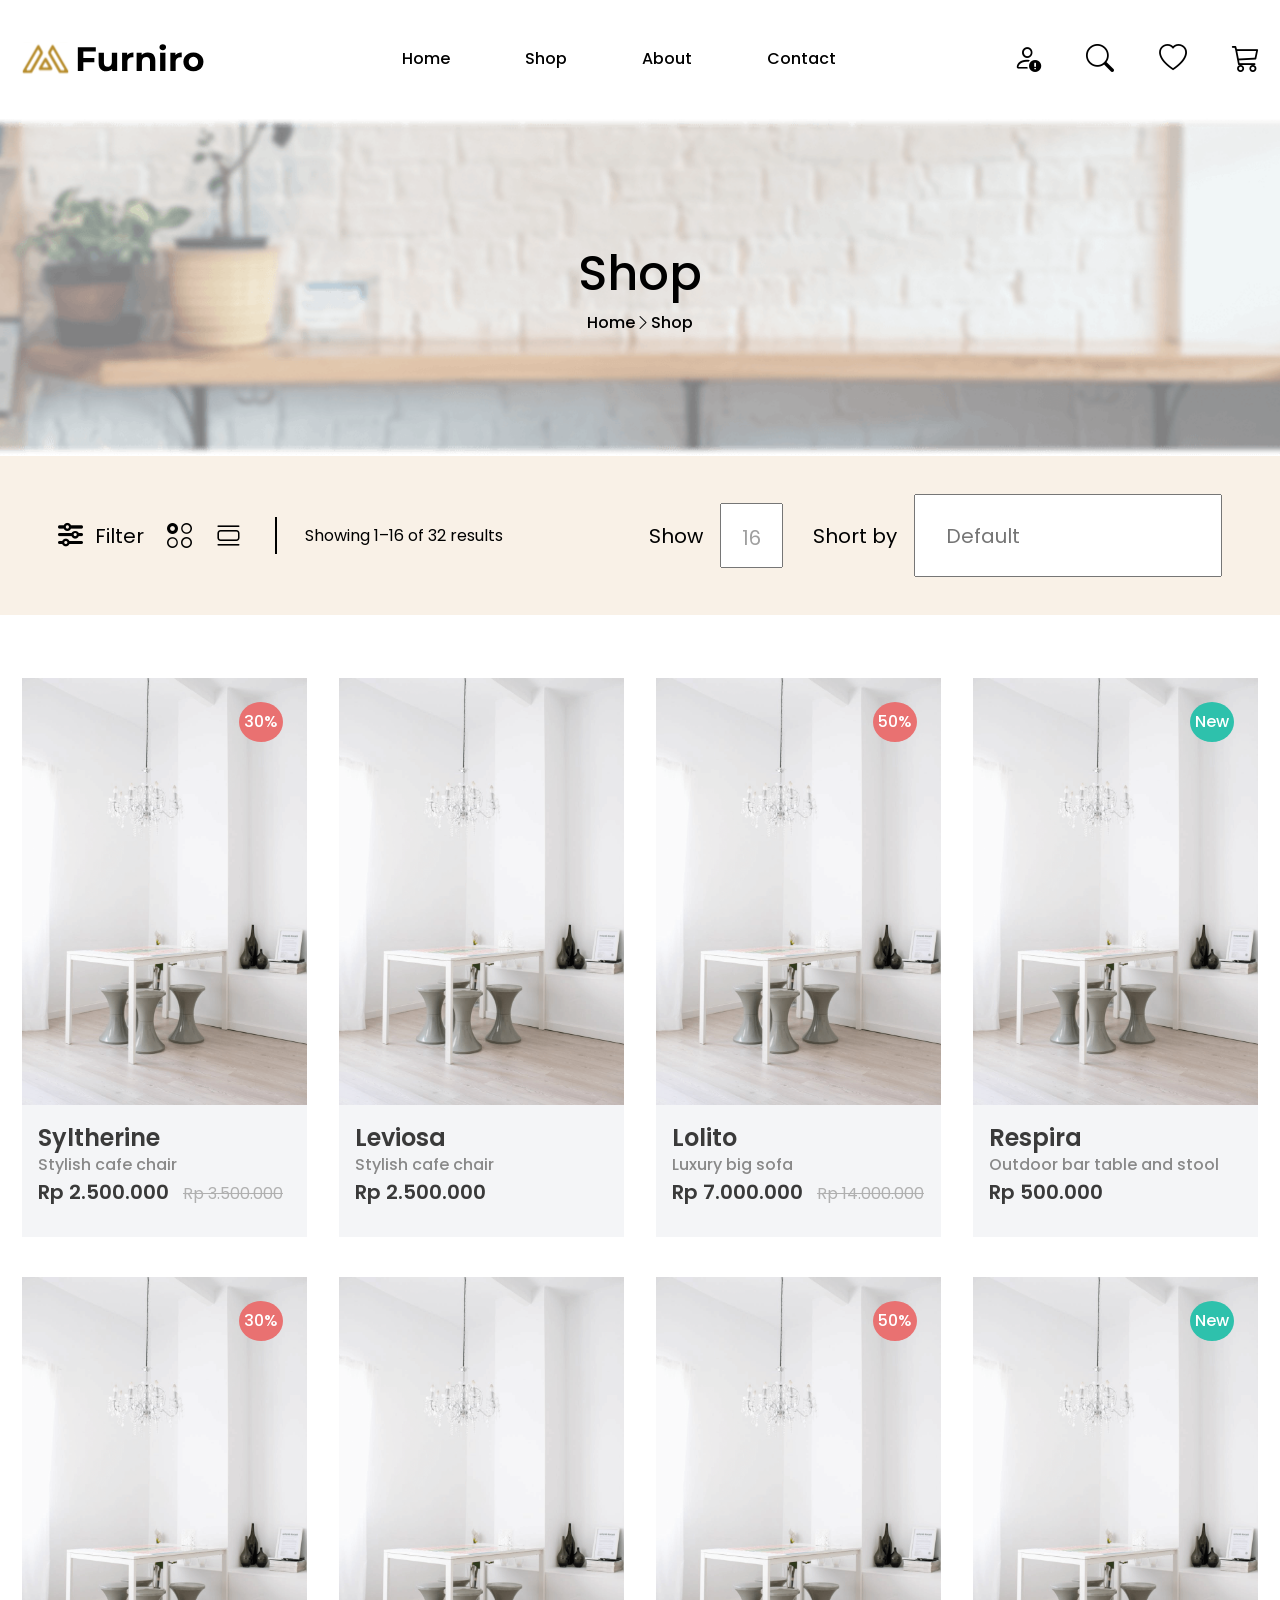
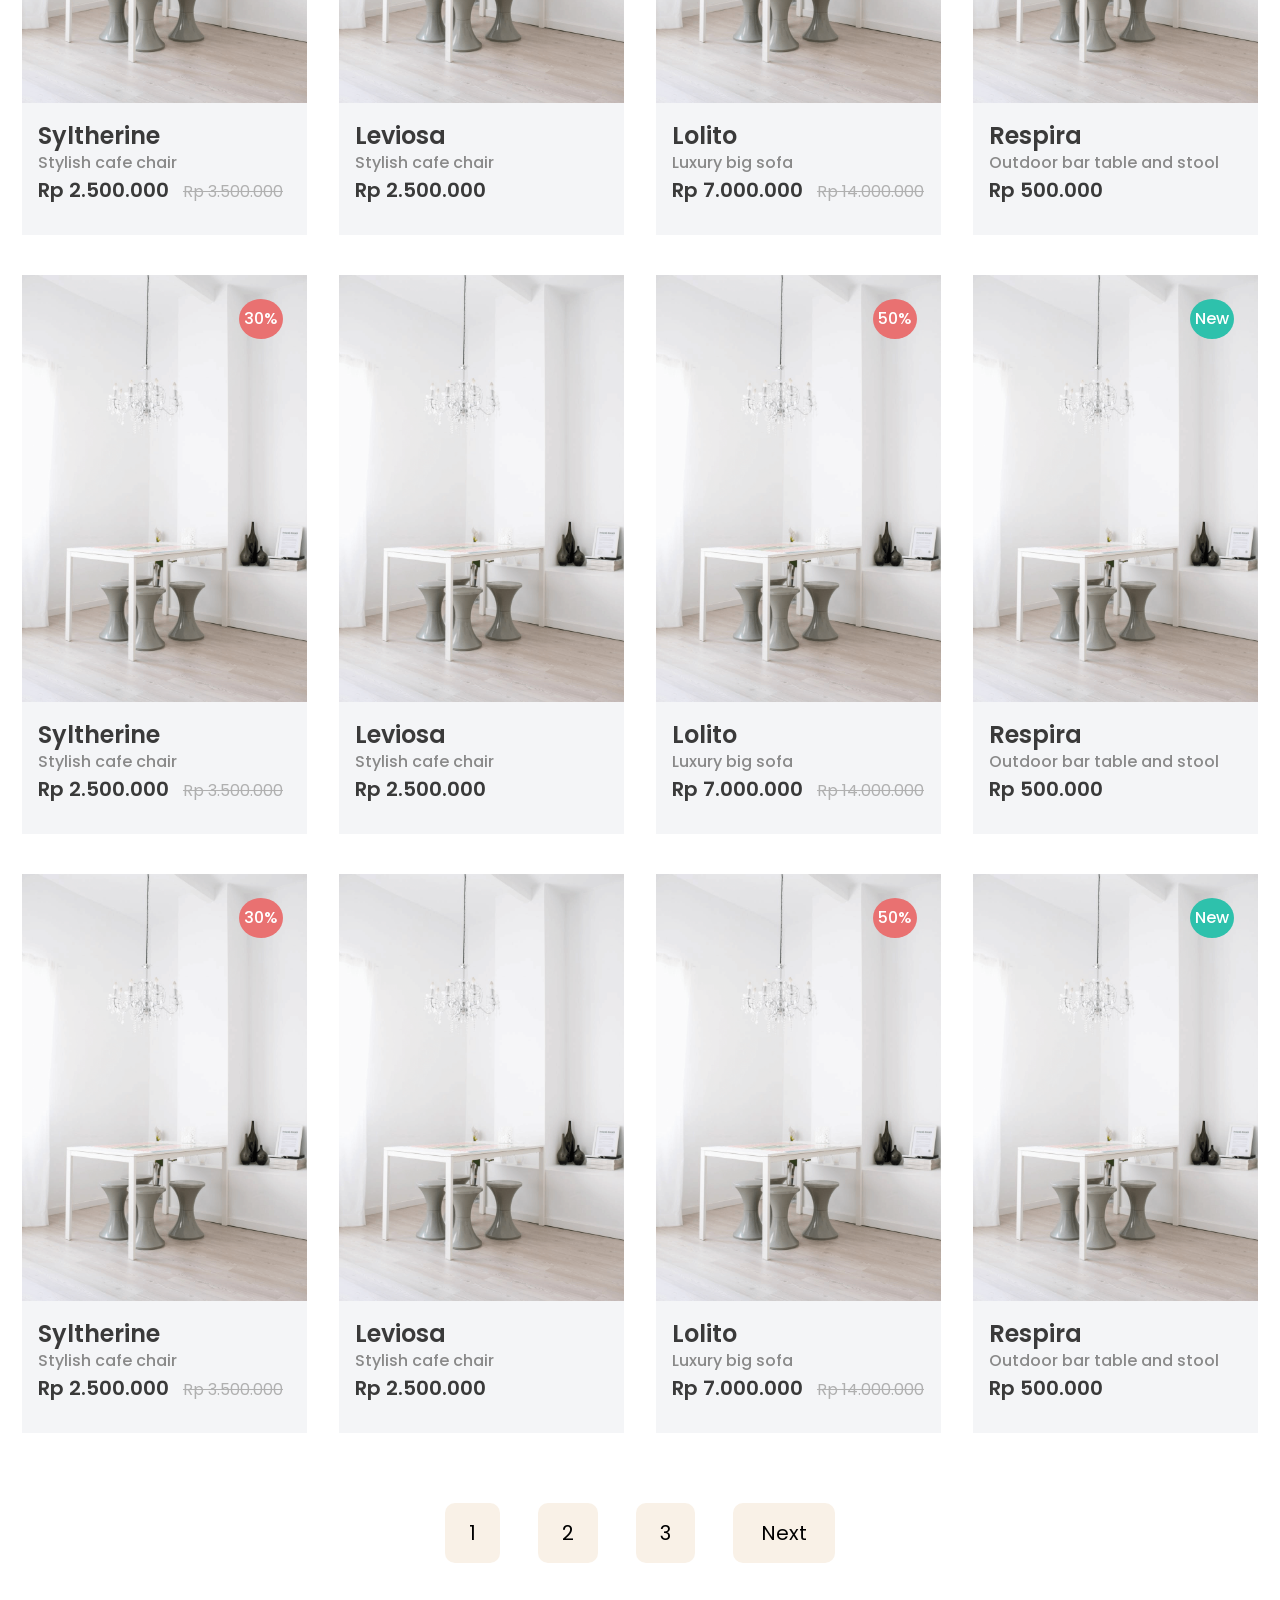
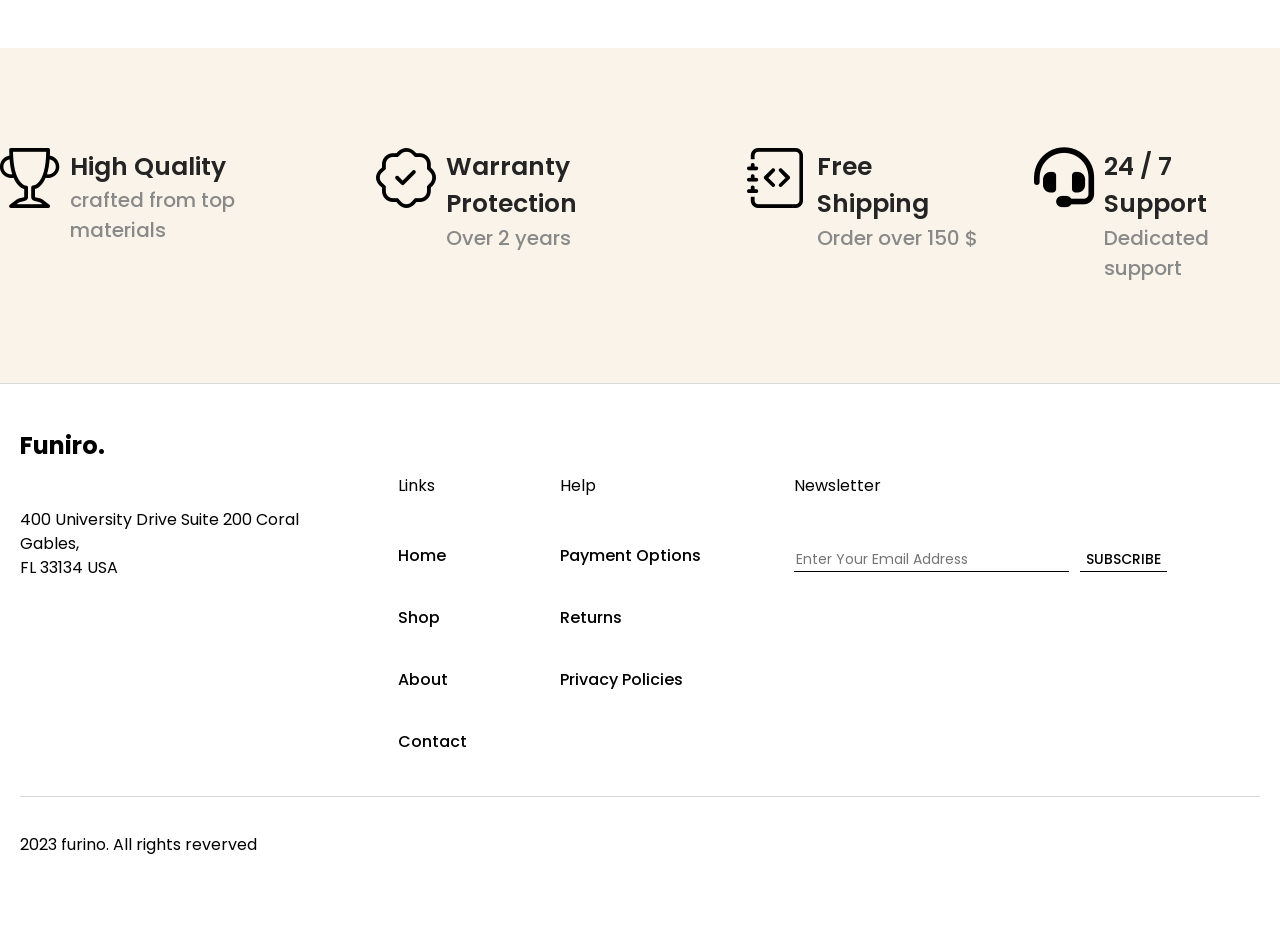
<file: index.html>
<!DOCTYPE html>
<html lang="en">
<head>
    <meta charset="UTF-8">
    <meta name="viewport" content="width=device-width, initial-scale=1.0">
    <title>Document</title>
    <link rel="stylesheet" href="https://cdnjs.cloudflare.com/ajax/libs/font-awesome/6.4.0/css/all.min.css" integrity="sha512-iecdLmaskl7CVkqkXNQ/ZH/XLlvWZOJyj7Yy7tcenmpD1ypASozpmT/E0iPtmFIB46ZmdtAc9eNBvH0H/ZpiBw==" crossorigin="anonymous" referrerpolicy="no-referrer" />
    <link rel="stylesheet" href="./style/main.min.css">
    <link rel="stylesheet" href="https://cdn.jsdelivr.net/npm/bootstrap-icons@1.10.5/font/bootstrap-icons.css">
</head>
<body>
    <header>
        <div class="container">
            <nav class="nav__wrapper">
                <img src="./images/Logo.svg" alt="">
                <ul class="nav__items">
                    <li><a href="#" class="nav__item">Home</a></li>
                    <li><a href="#" class="nav__item">Shop</a></li>
                    <li><a href="#" class="nav__item">About</a></li>
                    <li><a href="#" class="nav__item">Contact</a></li>
                </ul>

                <ul class="nav__icons">
                    <li><i class="bi bi-person-exclamation"></i></li>
                    <li><i class="bi bi-search"></i></li>
                    <li><i class="bi bi-heart"></i></li>
                    <li><i class="bi bi-cart3"></i></li>
                </ul>
            </nav>            
        </div>
        <div class="hero">
            <div class="container">
                <h2>Shop</h2>
                <a href="#">Home</a><i class="bi bi-chevron-right"></i><a href="#"><span>Shop</span></a>
            </div>
        </div>
    </header>

    <main>
        <div class="main__bar">
            <div class="container">
                <div class="main__content">
                    <div class="main__items1">
                        <i class="fa-solid fa-sliders"></i>
                        <span>Filter</span>
                        <i class="bi bi-ui-radios-grid"></i>
                        <i class="bi bi-view-list"></i>
                        <p class="main__items-content">Showing 1–16 of 32 results</p>
                    </div>
                    <div class="main__items2">
                        <span>Show</span>
                        <input type="text" placeholder="16">
                        <span>Short by</span>
                        <input type="text" placeholder="Default">
                    </div>
                </div>
            </div>
        </div>

        <div class="container">
            <div class="main__container">
                <div class="shop__cards-main">
                    <div class="shop__cards">
                        <div class="shop__card">
                            <img src="./images/43eebd52ea72d60650f31030ec4bf7e6.png" alt="">
                            <div class="card__content">
                                <p>Syltherine</p>
                                <p>Stylish cafe chair</p>
                                    <strong>Rp 2.500.000</strong>
                                    <del>Rp 3.500.000</del>
                            </div>
                            <p>30%</p>
                            <div class="card__hover">
                                <div class="background">
                                    <a href="#">Add to cart</a>
                                    <div class="sharing">
                                        <a href="#"><i class="bi bi-share-fill"></i><span>Share</span></a>
                                        <a href="#"><i class="bi bi-arrow-left-right"></i><span>Compare</span></a>
                                        <a href="#"><i class="bi bi-heart"></i><span>Like</span></a>                                
                                    </div>
                                </div>
                            </div>
                        </div>
                        <div class="shop__card">
                            <img src="./images/43eebd52ea72d60650f31030ec4bf7e6.png" alt="">
                            <div class="card__content">
                                <p>Leviosa</p>
                                <p>Stylish cafe chair</p>
                                <strong>Rp 2.500.000</strong>
                            </div>
                            <div class="card__hover">
                                <div class="background">
                                    <a href="#">Add to cart</a>
                                    <div class="sharing">
                                        <a href="#"><i class="bi bi-share-fill"></i><span>Share</span></a>
                                        <a href="#"><i class="bi bi-arrow-left-right"></i><span>Compare</span></a>
                                        <a href="#"><i class="bi bi-heart"></i><span>Like</span></a>                                
                                    </div>
                                </div>
                            </div>
                        </div>
                        <div class="shop__card">
                            <img src="./images/43eebd52ea72d60650f31030ec4bf7e6.png" alt="">
                            <div class="card__content">
                                <p>Lolito</p>
                                <p>Luxury big sofa</p>
                                    <strong>Rp 7.000.000</strong>
                                    <del>Rp 14.000.000</del>
                            </div>
                            <p>50%</p>
                            <div class="card__hover">
                                <div class="background">
                                    <a href="#">Add to cart</a>
                                    <div class="sharing">
                                        <a href="#"><i class="bi bi-share-fill"></i><span>Share</span></a>
                                        <a href="#"><i class="bi bi-arrow-left-right"></i><span>Compare</span></a>
                                        <a href="#"><i class="bi bi-heart"></i><span>Like</span></a>                                
                                    </div>
                                </div>
                            </div>
                        </div>
                        <div class="shop__card">
                            <img src="./images/43eebd52ea72d60650f31030ec4bf7e6.png" alt="">
                            <div class="card__content">
                                <p>Respira</p>
                                <p>Outdoor bar table and stool</p>
                                    <strong>Rp 500.000</strong>
                            </div>
                            <p style="background-color: rgba(46, 193, 172, 1);">New</p>
                            <div class="card__hover">
                                <div class="background">
                                    <a href="#">Add to cart</a>
                                    <div class="sharing">
                                        <a href="#"><i class="bi bi-share-fill"></i><span>Share</span></a>
                                        <a href="#"><i class="bi bi-arrow-left-right"></i><span>Compare</span></a>
                                        <a href="#"><i class="bi bi-heart"></i><span>Like</span></a>                                
                                    </div>
                                </div>
                            </div>
                        </div>                    
                        <div class="shop__card">
                            <img src="./images/43eebd52ea72d60650f31030ec4bf7e6.png" alt="">
                            <div class="card__content">
                                <p>Syltherine</p>
                                <p>Stylish cafe chair</p>
                                    <strong>Rp 2.500.000</strong>
                                    <del>Rp 3.500.000</del>
                            </div>
                            <p>30%</p>
                            <div class="card__hover">
                                <div class="background">
                                    <a href="#">Add to cart</a>
                                    <div class="sharing">
                                        <a href="#"><i class="bi bi-share-fill"></i><span>Share</span></a>
                                        <a href="#"><i class="bi bi-arrow-left-right"></i><span>Compare</span></a>
                                        <a href="#"><i class="bi bi-heart"></i><span>Like</span></a>                                
                                    </div>
                                </div>
                            </div>
                        </div>
                        <div class="shop__card">
                            <img src="./images/43eebd52ea72d60650f31030ec4bf7e6.png" alt="">
                            <div class="card__content">
                                <p>Leviosa</p>
                                <p>Stylish cafe chair</p>
                                <strong>Rp 2.500.000</strong>
                            </div>
                            <div class="card__hover">
                                <div class="background">
                                    <a href="#">Add to cart</a>
                                    <div class="sharing">
                                        <a href="#"><i class="bi bi-share-fill"></i><span>Share</span></a>
                                        <a href="#"><i class="bi bi-arrow-left-right"></i><span>Compare</span></a>
                                        <a href="#"><i class="bi bi-heart"></i><span>Like</span></a>                                
                                    </div>
                                </div>
                            </div>
                        </div>
                        <div class="shop__card">
                            <img src="./images/43eebd52ea72d60650f31030ec4bf7e6.png" alt="">
                            <div class="card__content">
                                <p>Lolito</p>
                                <p>Luxury big sofa</p>
                                    <strong>Rp 7.000.000</strong>
                                    <del>Rp 14.000.000</del>
                            </div>
                            <p>50%</p>
                            <div class="card__hover">
                                <div class="background">
                                    <a href="#">Add to cart</a>
                                    <div class="sharing">
                                        <a href="#"><i class="bi bi-share-fill"></i><span>Share</span></a>
                                        <a href="#"><i class="bi bi-arrow-left-right"></i><span>Compare</span></a>
                                        <a href="#"><i class="bi bi-heart"></i><span>Like</span></a>                                
                                    </div>
                                </div>
                            </div>
                        </div>
                        <div class="shop__card">
                            <img src="./images/43eebd52ea72d60650f31030ec4bf7e6.png" alt="">
                            <div class="card__content">
                                <p>Respira</p>
                                <p>Outdoor bar table and stool</p>
                                    <strong>Rp 500.000</strong>
                            </div>
                            <p style="background-color: rgba(46, 193, 172, 1);">New</p>
                            <div class="card__hover">
                                <div class="background">
                                    <a href="#">Add to cart</a>
                                    <div class="sharing">
                                        <a href="#"><i class="bi bi-share-fill"></i><span>Share</span></a>
                                        <a href="#"><i class="bi bi-arrow-left-right"></i><span>Compare</span></a>
                                        <a href="#"><i class="bi bi-heart"></i><span>Like</span></a>                                
                                    </div>
                                </div>
                            </div>
                        </div>                    
                        <div class="shop__card">
                            <img src="./images/43eebd52ea72d60650f31030ec4bf7e6.png" alt="">
                            <div class="card__content">
                                <p>Syltherine</p>
                                <p>Stylish cafe chair</p>
                                    <strong>Rp 2.500.000</strong>
                                    <del>Rp 3.500.000</del>
                            </div>
                            <p>30%</p>
                            <div class="card__hover">
                                <div class="background">
                                    <a href="#">Add to cart</a>
                                    <div class="sharing">
                                        <a href="#"><i class="bi bi-share-fill"></i><span>Share</span></a>
                                        <a href="#"><i class="bi bi-arrow-left-right"></i><span>Compare</span></a>
                                        <a href="#"><i class="bi bi-heart"></i><span>Like</span></a>                                
                                    </div>
                                </div>
                            </div>
                        </div>
                        <div class="shop__card">
                            <img src="./images/43eebd52ea72d60650f31030ec4bf7e6.png" alt="">
                            <div class="card__content">
                                <p>Leviosa</p>
                                <p>Stylish cafe chair</p>
                                <strong>Rp 2.500.000</strong>
                            </div>
                            <div class="card__hover">
                                <div class="background">
                                    <a href="#">Add to cart</a>
                                    <div class="sharing">
                                        <a href="#"><i class="bi bi-share-fill"></i><span>Share</span></a>
                                        <a href="#"><i class="bi bi-arrow-left-right"></i><span>Compare</span></a>
                                        <a href="#"><i class="bi bi-heart"></i><span>Like</span></a>                                
                                    </div>
                                </div>
                            </div>
                        </div>
                        <div class="shop__card">
                            <img src="./images/43eebd52ea72d60650f31030ec4bf7e6.png" alt="">
                            <div class="card__content">
                                <p>Lolito</p>
                                <p>Luxury big sofa</p>
                                    <strong>Rp 7.000.000</strong>
                                    <del>Rp 14.000.000</del>
                            </div>
                            <p>50%</p>
                            <div class="card__hover">
                                <div class="background">
                                    <a href="#">Add to cart</a>
                                    <div class="sharing">
                                        <a href="#"><i class="bi bi-share-fill"></i><span>Share</span></a>
                                        <a href="#"><i class="bi bi-arrow-left-right"></i><span>Compare</span></a>
                                        <a href="#"><i class="bi bi-heart"></i><span>Like</span></a>                                
                                    </div>
                                </div>
                            </div>
                        </div>
                        <div class="shop__card">
                            <img src="./images/43eebd52ea72d60650f31030ec4bf7e6.png" alt="">
                            <div class="card__content">
                                <p>Respira</p>
                                <p>Outdoor bar table and stool</p>
                                    <strong>Rp 500.000</strong>
                            </div>
                            <p style="background-color: rgba(46, 193, 172, 1);">New</p>
                            <div class="card__hover">
                                <div class="background">
                                    <a href="#">Add to cart</a>
                                    <div class="sharing">
                                        <a href="#"><i class="bi bi-share-fill"></i><span>Share</span></a>
                                        <a href="#"><i class="bi bi-arrow-left-right"></i><span>Compare</span></a>
                                        <a href="#"><i class="bi bi-heart"></i><span>Like</span></a>                                
                                    </div>
                                </div>
                            </div>
                        </div>                    
                        <div class="shop__card">
                            <img src="./images/43eebd52ea72d60650f31030ec4bf7e6.png" alt="">
                            <div class="card__content">
                                <p>Syltherine</p>
                                <p>Stylish cafe chair</p>
                                    <strong>Rp 2.500.000</strong>
                                    <del>Rp 3.500.000</del>
                            </div>
                            <p>30%</p>
                            <div class="card__hover">
                                <div class="background">
                                    <a href="#">Add to cart</a>
                                    <div class="sharing">
                                        <a href="#"><i class="bi bi-share-fill"></i><span>Share</span></a>
                                        <a href="#"><i class="bi bi-arrow-left-right"></i><span>Compare</span></a>
                                        <a href="#"><i class="bi bi-heart"></i><span>Like</span></a>                                
                                    </div>
                                </div>
                            </div>
                        </div>
                        <div class="shop__card">
                            <img src="./images/43eebd52ea72d60650f31030ec4bf7e6.png" alt="">
                            <div class="card__content">
                                <p>Leviosa</p>
                                <p>Stylish cafe chair</p>
                                <strong>Rp 2.500.000</strong>
                            </div>
                            <div class="card__hover">
                                <div class="background">
                                    <a href="#">Add to cart</a>
                                    <div class="sharing">
                                        <a href="#"><i class="bi bi-share-fill"></i><span>Share</span></a>
                                        <a href="#"><i class="bi bi-arrow-left-right"></i><span>Compare</span></a>
                                        <a href="#"><i class="bi bi-heart"></i><span>Like</span></a>                                
                                    </div>
                                </div>
                            </div>
                        </div>
                        <div class="shop__card">
                            <img src="./images/43eebd52ea72d60650f31030ec4bf7e6.png" alt="">
                            <div class="card__content">
                                <p>Lolito</p>
                                <p>Luxury big sofa</p>
                                    <strong>Rp 7.000.000</strong>
                                    <del>Rp 14.000.000</del>
                            </div>
                            <p>50%</p>
                            <div class="card__hover">
                                <div class="background">
                                    <a href="#">Add to cart</a>
                                    <div class="sharing">
                                        <a href="#"><i class="bi bi-share-fill"></i><span>Share</span></a>
                                        <a href="#"><i class="bi bi-arrow-left-right"></i><span>Compare</span></a>
                                        <a href="#"><i class="bi bi-heart"></i><span>Like</span></a>                                
                                    </div>
                                </div>
                            </div>
                        </div>
                        <div class="shop__card">
                            <img src="./images/43eebd52ea72d60650f31030ec4bf7e6.png" alt="">
                            <div class="card__content">
                                <p>Respira</p>
                                <p>Outdoor bar table and stool</p>
                                    <strong>Rp 500.000</strong>
                            </div>
                            <p style="background-color: rgba(46, 193, 172, 1);">New</p>
                            <div class="card__hover">
                                <div class="background">
                                    <a href="#">Add to cart</a>
                                    <div class="sharing">
                                        <a href="#"><i class="bi bi-share-fill"></i><span>Share</span></a>
                                        <a href="#"><i class="bi bi-arrow-left-right"></i><span>Compare</span></a>
                                        <a href="#"><i class="bi bi-heart"></i><span>Like</span></a>                                
                                    </div>
                                </div>
                            </div>
                        </div>                    
                    </div>

                    <div class="bottom__buttons">
                        <a href="#">1</a>
                        <a href="#">2</a>
                        <a href="#">3</a>
                        <a href="#">Next</a>
                    </div>
                </div>
            </div>

        </div>
        
        <div class="feature">
            <div class="feature__item">
                <i class="bi bi-trophy"></i>
                <div class="feature__item-content">
                    <p>High Quality</p>
                    <p>crafted from top materials</p>
                </div>
            </div>     
            <div class="feature__item">
                <i class="bi bi-patch-check"></i>
                <div class="feature__item-content">
                    <p>Warranty Protection</p>
                    <p>Over 2 years</p>
                </div>
            </div>     
            <div class="feature__item">
                <i class="bi bi-journal-code"></i>
                <div class="feature__item-content">
                    <p>Free Shipping</p>
                    <p>Order over 150 $</p>
                </div>
            </div>     
            <div class="feature__item">
                <i class="fa-solid fa-headset"></i>
                <div class="feature__item-content">
                    <p>24 / 7 Support</p>
                    <p>Dedicated support</p>
                </div>
            </div>     
        </div>
    </main>

    <footer>
        <div class="container">
          <div class="footer__nav">
            <ul class="footer__menu">
              <h3>Funiro.</h3>
              <p>400 University Drive Suite 200 Coral Gables,<br>
                FL 33134 USA</p>
    
            </ul>
    
            <ul class="footer__menu">
              <p>Links</p>
    
              <li>Home</li>
              <li>Shop</li>
              <li>About</li>
              <li>Contact</li>
    
            </ul>
    
            <ul class="footer__menu">
              <p>Help</p>
    
              <li>Payment Options</li>
              <li>Returns</li>
              <li>Privacy Policies</li>
            </ul>
            
            <ul class="footer__menu">
              <p>Newsletter</p>
    
              <ul class="inpb">
                <input type="email" placeholder="Enter Your Email Address">
                <button class="button">SUBSCRIBE</button>
              </ul>
            </ul>
          </div>
    
          <p>2023 furino. All rights reverved</p>
    
        </div>
    </footer>

</body>
</html>
</file>
<file: style/main.min.css>
@import"https://fonts.googleapis.com/css2?family=Poppins:wght@300;500;600&display=swap";@import"https://fonts.googleapis.com/css2?family=Poppins:wght@400;500;600;700&display=swap";html,body,div,span,applet,object,iframe,h1,h2,h3,h4,h5,h6,p,blockquote,pre,a,abbr,acronym,address,big,cite,code,del,dfn,em,img,ins,kbd,q,s,samp,small,strike,strong,sub,sup,tt,var,b,u,i,center,dl,dt,dd,menu,ol,ul,li,fieldset,form,label,legend,table,caption,tbody,tfoot,thead,tr,th,td,article,aside,canvas,details,embed,figure,figcaption,footer,header,hgroup,main,menu,nav,output,ruby,section,summary,time,mark,audio,video{margin:0;padding:0;border:0;font-size:100%;font:inherit;vertical-align:baseline}article,aside,details,figcaption,figure,footer,header,hgroup,main,menu,nav,section{display:block}*[hidden]{display:none}body{line-height:1}menu,ol,ul{list-style:none}blockquote,q{quotes:none}blockquote:before,blockquote:after,q:before,q:after{content:"";content:none}table{border-collapse:collapse;border-spacing:0}@font-face{font-family:"Poppins300";src:url(../font/Poppins-Light.ttf)}@font-face{font-family:"Poppins500";src:url(../font/Poppins-Medium.ttf)}@font-face{font-family:"Poppins600";src:url(../font/Poppins-SemiBold.ttf)}*{scroll-behavior:smooth}.container{max-width:1286px;margin:0 auto;padding:0 20px;-webkit-box-sizing:border-box;box-sizing:border-box}.nav__wrapper{display:-webkit-box;display:-ms-flexbox;display:flex;-webkit-box-pack:justify;-ms-flex-pack:justify;justify-content:space-between;padding:38px 0}.nav__wrapper .nav__items{margin-left:20px;display:-webkit-box;display:-ms-flexbox;display:flex;gap:0 75px;-webkit-box-align:center;-ms-flex-align:center;align-items:center}.nav__wrapper .nav__items .nav__item{color:#000;font-family:"Poppins",sans-serif;font-size:16px;font-style:normal;font-weight:500;line-height:normal;text-decoration:none}.nav__wrapper .nav__icons{display:-webkit-box;display:-ms-flexbox;display:flex;gap:0 45px;-webkit-box-align:center;-ms-flex-align:center;align-items:center;font-size:28px}.nav__wrapper .nav__icons i{font-family:"Poppins",sans-serif;font-weight:500}.hero{background-image:url("../images/Rectangle1.png");background-position:center;background-repeat:no-repeat;background-size:cover;text-align:center;padding:121px 0}.hero h2{color:#000;font-family:"Poppins",sans-serif;font-size:48px;font-style:normal;font-weight:500;line-height:normal}.hero a{color:#000;font-family:"Poppins",sans-serif;font-size:16px;font-style:normal;font-weight:500;line-height:normal;text-decoration:none}.hero span{color:#000;font-family:"Poppins",sans-serif;font-size:16px;font-style:normal;font-weight:500;line-height:normal}.main__bar{background-color:#f9f1e7;padding:38px}.main__content{display:-webkit-box;display:-ms-flexbox;display:flex;-webkit-box-pack:justify;-ms-flex-pack:justify;justify-content:space-between;-webkit-box-align:center;-ms-flex-align:center;align-items:center}.main__items1{display:-webkit-box;display:-ms-flexbox;display:flex;-webkit-box-align:center;-ms-flex-align:center;align-items:center}.main__items1 span{margin-left:12px;margin-right:23px;color:#000;font-family:"Poppins",sans-serif;font-size:20px;font-style:normal;font-weight:400;line-height:normal}.main__items1>:nth-child(1){font-size:25px}.main__items1>:nth-child(3){font-size:25px}.main__items1>:nth-child(4){font-size:25px;margin-left:24px;margin-right:64px}.main__items1 .main__items-content{color:#000;font-family:"Poppins",sans-serif;font-size:16px;font-style:normal;font-weight:400;line-height:normal;position:relative}.main__items1 .main__items-content::before{content:"";left:-15%;bottom:-25%;position:absolute;width:2px;height:37px;background-color:#000}.main__items2{display:-webkit-box;display:-ms-flexbox;display:flex;-webkit-box-align:center;-ms-flex-align:center;align-items:center}.main__items2 span{color:#000;font-family:"Poppins",sans-serif;font-size:20px;font-style:normal;font-weight:400;line-height:normal;margin-right:17px}.main__items2>:nth-child(3){margin-left:30px}.main__items2 :nth-child(2){width:55px;height:55px;text-align:center;display:-webkit-box;display:-ms-flexbox;display:flex;padding-top:5px;color:#9f9f9f;font-family:Poppins;font-size:20px;font-style:normal;font-weight:400;line-height:normal}.main__items2 :nth-child(2)::-webkit-input-placeholder{color:#9f9f9f;font-family:"Poppins",sans-serif;font-size:20px;font-style:normal;font-weight:400;line-height:normal}.main__items2 :nth-child(2)::-moz-placeholder{color:#9f9f9f;font-family:"Poppins",sans-serif;font-size:20px;font-style:normal;font-weight:400;line-height:normal}.main__items2 :nth-child(2):-ms-input-placeholder{color:#9f9f9f;font-family:"Poppins",sans-serif;font-size:20px;font-style:normal;font-weight:400;line-height:normal}.main__items2 :nth-child(2)::-ms-input-placeholder{color:#9f9f9f;font-family:"Poppins",sans-serif;font-size:20px;font-style:normal;font-weight:400;line-height:normal}.main__items2 :nth-child(2)::placeholder{color:#9f9f9f;font-family:"Poppins",sans-serif;font-size:20px;font-style:normal;font-weight:400;line-height:normal}.main__items2 :nth-child(4){width:188px;height:55px;color:#9f9f9f;font-family:"Poppins",sans-serif;font-size:20px;font-style:normal;font-weight:400;line-height:normal;padding:12px 86px 12px 30px}.main__container{-webkit-transition:.5s;transition:.5s}.main__container .shop__cards-main{padding:63px 0 85px 0;display:-webkit-box;display:-ms-flexbox;display:flex;-webkit-box-orient:vertical;-webkit-box-direction:normal;-ms-flex-direction:column;flex-direction:column;gap:70px 0;-webkit-box-align:center;-ms-flex-align:center;align-items:center}.main__container .shop__cards-main .shop__cards{display:grid;grid-template-columns:repeat(4, 1fr);grid-template-rows:repeat(4, 1fr);gap:40px 32px;-webkit-transition:.4;transition:.4}.main__container .shop__cards-main .shop__cards .shop__card{-webkit-transition:.5s;transition:.5s;position:relative;max-width:285px;background:var(--color-light-bg, #F4F5F7)}.main__container .shop__cards-main .shop__cards .shop__card img{width:100%}.main__container .shop__cards-main .shop__cards .shop__card .card__content{padding:16px 0px 30px 16px}.main__container .shop__cards-main .shop__cards .shop__card .card__content p:first-child{color:var(--color-gray-1, #3A3A3A);font-family:"Poppins",sans-serif;font-size:24px;font-style:normal;font-weight:600;line-height:120%}.main__container .shop__cards-main .shop__cards .shop__card .card__content>p:nth-child(2){color:var(--color-gray-3, #898989);font-family:"Poppins",sans-serif;font-size:16px;font-style:normal;font-weight:500;line-height:150%}.main__container .shop__cards-main .shop__cards .shop__card .card__content strong{display:inline-block;margin-right:10px;color:var(--color-gray-1, #3A3A3A);font-family:"Poppins",sans-serif;font-size:20px;font-style:normal;font-weight:600;line-height:150%}.main__container .shop__cards-main .shop__cards .shop__card .card__content del{display:inline-block;color:var(--color-gray-4, #B0B0B0);font-family:"Poppins",sans-serif;font-size:16px;font-style:normal;font-weight:400;line-height:150%}.main__container .shop__cards-main .shop__cards .shop__card>p{position:absolute;top:24px;right:24px;color:var(--color-white, #FFF);font-family:"Poppins",sans-serif;font-weight:500;border-radius:50%;padding:12px 5px 12px 5px;background-color:var(--color-red-accents, #E97171)}.main__container .shop__cards-main .shop__cards .shop__card .card__hover{opacity:0;position:absolute;background-color:rgba(58,58,58,.7);width:100%;height:100%;top:0;-webkit-transition:.4s;transition:.4s}.main__container .shop__cards-main .shop__cards .shop__card .card__hover .background{position:absolute;top:50%;-webkit-transform:translateY(-50%);transform:translateY(-50%);left:5%;text-align:center}.main__container .shop__cards-main .shop__cards .shop__card .card__hover .background>:first-child{color:var(--primary, #B88E2F);font-family:"Poppins",sans-serif;font-size:16px;font-style:normal;font-weight:600;line-height:150%;text-decoration:none;padding:12px 52px 12px 59px;background-color:#fff}.main__container .shop__cards-main .shop__cards .shop__card .card__hover .background .sharing{margin-top:24px;gap:0 20px;display:-webkit-box;display:-ms-flexbox;display:flex}.main__container .shop__cards-main .shop__cards .shop__card .card__hover .background .sharing>a{display:block;color:var(--color-white, #FFF);font-family:"Poppins",sans-serif;font-size:16px;font-style:normal;font-weight:600;line-height:150%;text-decoration:none}.main__container .shop__cards-main .shop__cards .shop__card .card__hover .background .sharing>a span{margin-left:2px}.main__container .shop__cards-main .shop__cards :hover .card__hover{opacity:1}.main__container .shop__cards-main .bottom__buttons{display:-webkit-box;display:-ms-flexbox;display:flex;gap:0 38px}.main__container .shop__cards-main .bottom__buttons a{-webkit-transition:.3s;transition:.3s;padding:15px 24px;background-color:#f9f1e7;color:#000;font-family:"Poppins",sans-serif;font-size:20px;font-style:normal;font-weight:400;line-height:normal;text-decoration:none;border-radius:10px}.main__container .shop__cards-main .bottom__buttons :last-child{padding:15px 28px}.main__container .shop__cards-main .bottom__buttons :hover{color:#fff;background-color:#b88e2f}.feature{padding:100px 0;background-color:#faf3ea;display:-webkit-box;display:-ms-flexbox;display:flex;-webkit-box-pack:center;-ms-flex-pack:center;justify-content:center;gap:0 55.33px}.feature__item{display:-webkit-box;display:-ms-flexbox;display:flex;gap:0 10px}.feature__item i{font-size:60px}.feature__item .feature__item-content :first-child{color:#242424;font-family:"Poppins",sans-serif;font-size:25px;font-style:normal;font-weight:600;line-height:150%}.feature__item .feature__item-content :last-child{color:var(--color-gray-3, #898989);font-family:"Poppins",sans-serif;font-size:20px;font-style:normal;font-weight:500;line-height:150%}footer{width:100%;border-top:1px solid #d9d9d9;padding:50px 0}footer .footer__nav{display:-webkit-box;display:-ms-flexbox;display:flex;border-bottom:1px solid #d9d9d9}footer .footer__nav .footer__menu{-webkit-box-flex:1;-ms-flex-positive:1;flex-grow:1}footer .footer__nav .footer__menu h3{color:#000;font-family:"Poppins",sans-serif;font-weight:400;font-size:24px;font-style:-style;line-height:-height;margin-bottom:50px;font-weight:700}footer .footer__nav .footer__menu p{color:#000;font-family:"Poppins",sans-serif;font-weight:400;font-size:16px;font-style:-style;line-height:24px;margin-bottom:50px;max-width:285px}footer .footer__nav .footer__menu li{color:#000;font-family:"Poppins",sans-serif;font-weight:400;font-size:16px;font-style:-style;line-height:-height;font-weight:500;margin-bottom:46px}footer .footer__nav .footer__menu .inpb{display:-webkit-box;display:-ms-flexbox;display:flex;gap:11px}footer .footer__nav .footer__menu .inpb input{color:#727272;font-family:"Poppins",sans-serif;font-weight:400;font-size:14px;font-style:-style;line-height:-height;outline:none;border:none;border-bottom:1px solid #000}footer .footer__nav .footer__menu .inpb button{color:#000;font-family:"Poppins",sans-serif;font-weight:400;font-size:14px;font-style:-style;line-height:-height;font-weight:500;border:none;background-color:rgba(0,0,0,0);border-bottom:1px solid #000}footer p{color:#000;font-family:"Poppins",sans-serif;font-weight:400;font-size:16px;font-style:-style;line-height:-height;margin:40px 0}/*# sourceMappingURL=main.min.css.map */
</file>
